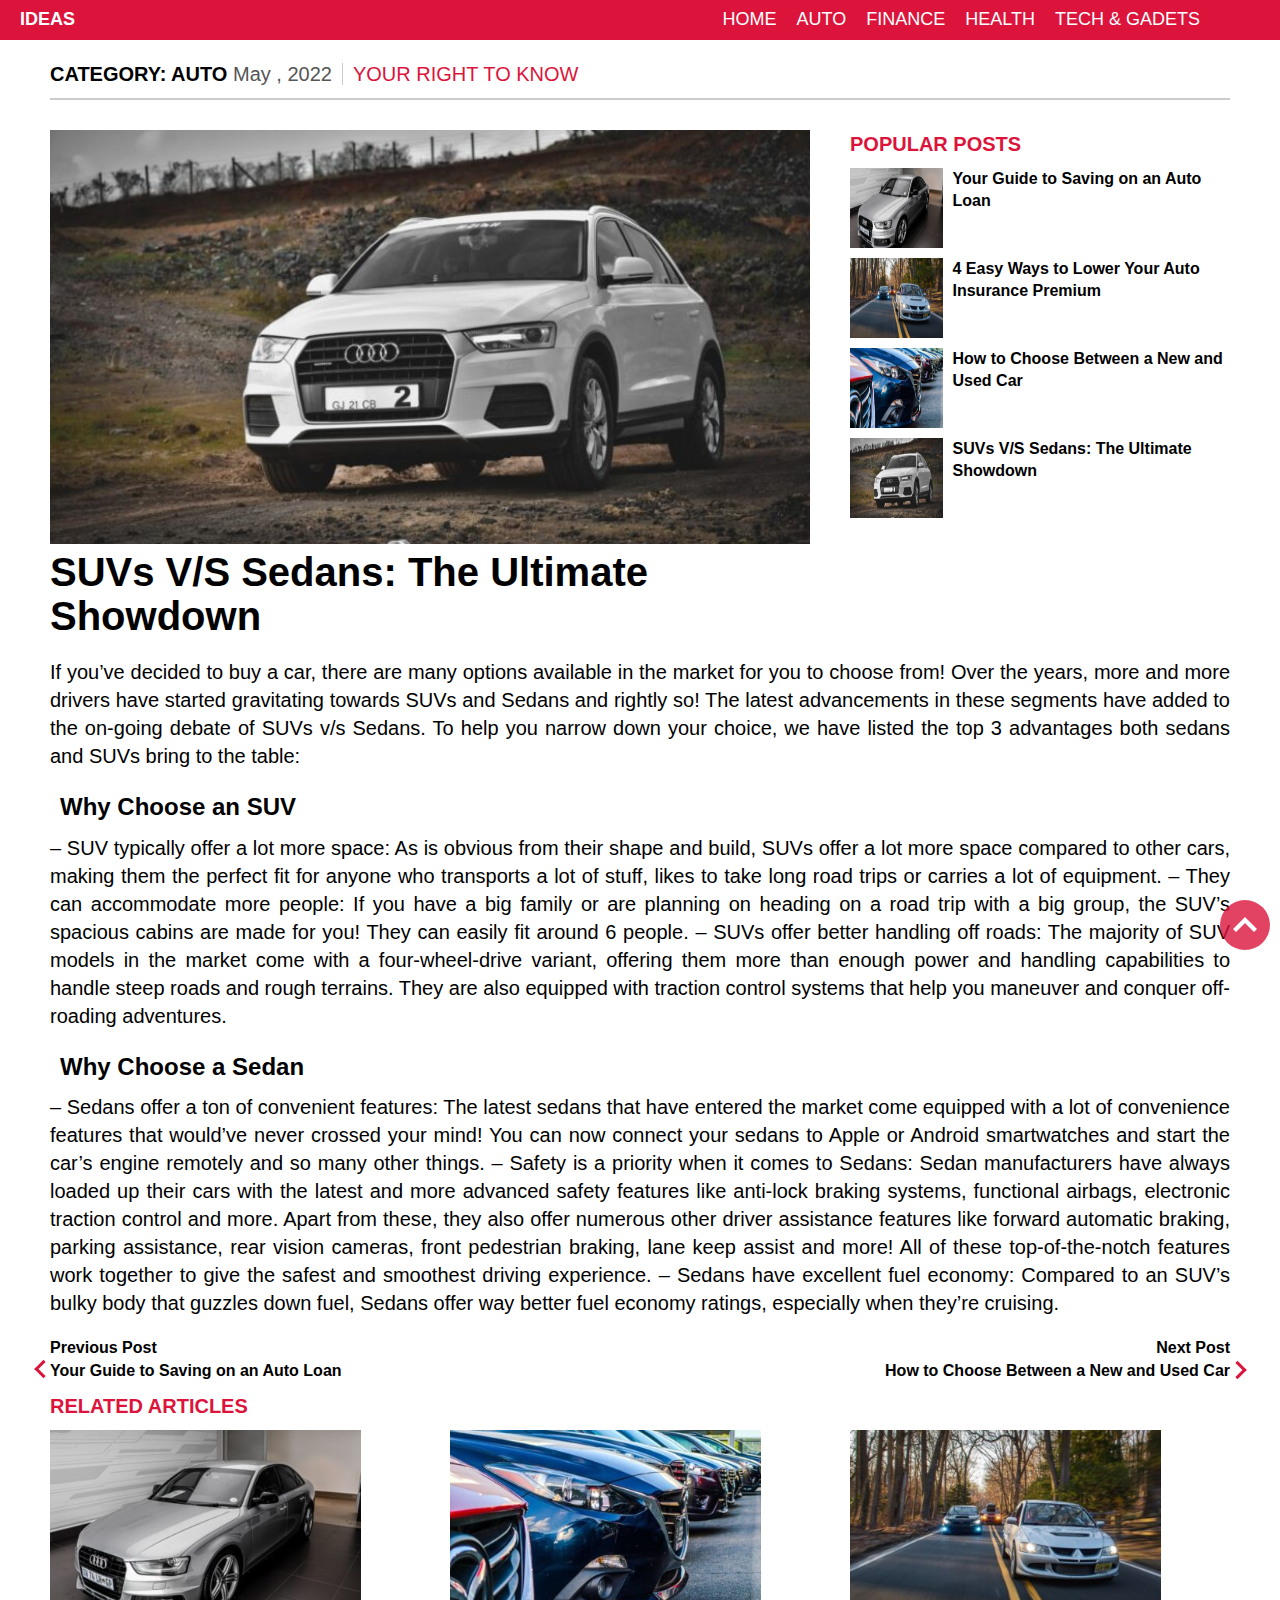
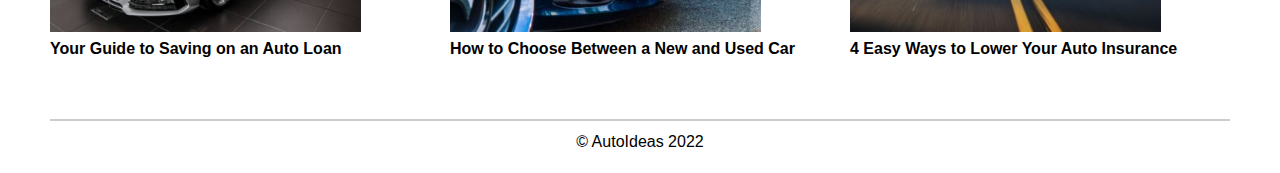
<file: index.html>
<!DOCTYPE html>
<html lang="en">
<head>
	<meta charset="UTF-8">
	<meta http-equiv="X-UA-Compatible" content="IE=edge">
	<meta name="viewport" content="width=device-width, initial-scale=1.0">
	<link rel="stylesheet" href="css/style.css">
	<link rel="stylesheet" href="css/media.css">
	<title>SUVs V/S Sedans: The Ultimate Showdown</title>
</head>
<body>
	<div class="container">
		
		<header class="header">
			<div class="container">
				<div class="header__body">
					<a href="#" class="header__logo">
						IDeas
					</a>
					<div class="header__burger">
						<span></span>
					</div>
					<nav class="header__menu">
						<ul class="header__list">
							<li>
								<a href="#" class="header__link">HOME</a>
							</li>
							<li>
								<a href="#" class="header__link">AUTO</a>
							</li>
							<li>
								<a href="#" class="header__link">FINANCE</a>
							</li>
							<li>
								<a href="#" class="header__link">HEALTH</a>
							</li>
							<li>
								<a href="#" class="header__link">TECH & GADETS</a>
							</li>
						</ul>
					</nav>
				</div>
			</div>
		</header>

		<div class="sub-heading">
			<p>CATEGORY: AUTO <span>may , 2022</span></p>
			<p class="important">your right to know</p>
		</div>

		<div class="main">
			<div class="home">
				<div class="left">
					<img src="img/SUVs-VS-Sedans-The-Ultimate-Showdown-735x400.jpg" class="home-img" alt="Paper photo">
				
					<h2 class="heading-2">
						SUVs V/S Sedans: The Ultimate Showdown
					</h2>
				</div>

				<div class="right">
					<h3 class="heading-3">
						Popular posts
					</h3>
					<div class="lists">
						<div class="list">
							<img src="img/Your-Guide-to-Saving-on-an-Auto-Loan-735x400.jpg" alt="photo-1">
							<p>
								<a href="page-1.html">Your Guide to Saving on an Auto Loan</a>	
							</p>
						</div>

						<div class="list">
							<img src="img/4-Easy-Ways-to-Lower-Your-Auto-Insurance-Premium-735x400.jpg" alt="photo-2">
							<p>
								<a href="page-2.html">4 Easy Ways to Lower Your Auto Insurance Premium</a>
							</p>
						</div>

						<div class="list">
							<img src="img/How-to-Choose-Between-a-New-and-Used-Car-735x400.jpg" alt="photo-3">
							<p>
								<a href="page-3.html">How to Choose Between a New and Used Car</a>
							</p>
						</div>

						<div class="list">
							<img src="img/SUVs-VS-Sedans-The-Ultimate-Showdown-735x400.jpg" alt="photo-4">
							<p>
								<a href="#">SUVs V/S Sedans: The Ultimate Showdown</a>
							</p>
						</div>
					</div>
				</div>
			</div>

			<article>
				<p>
					If you’ve decided to buy a car, there are many options available in the market for you to choose from! Over the years, more and more drivers have started gravitating towards SUVs and Sedans and rightly so! The latest advancements in these segments have added to the on-going debate of SUVs v/s Sedans.
					To help you narrow down your choice, we have listed the top 3 advantages both sedans and SUVs bring to the table:
				</p>

				<h2 class="head-p">Why Choose an SUV</h2>
				<p>
					– SUV typically offer a lot more space: As is obvious from their shape and build, SUVs offer a lot more space compared to other cars, making them the perfect fit for anyone who transports a lot of stuff, likes to take long road trips or carries a lot of equipment.

					– They can accommodate more people: If you have a big family or are planning on heading on a road trip with a big group, the SUV’s spacious cabins are made for you! They can easily fit around 6 people.
					
					– SUVs offer better handling off roads: The majority of SUV models in the market come with a four-wheel-drive variant, offering them more than enough power and handling capabilities to handle steep roads and rough terrains. They are also equipped with traction control systems that help you maneuver and conquer off-roading adventures.				</p>

				<h2 class="head-p">Why Choose a Sedan</h2>
				<p>
					– Sedans offer a ton of convenient features: The latest sedans that have entered the market come equipped with a lot of convenience features that would’ve never crossed your mind! You can now connect your sedans to Apple or Android smartwatches and start the car’s engine remotely and so many other things.

					– Safety is a priority when it comes to Sedans: Sedan manufacturers have always loaded up their cars with the latest and more advanced safety features like anti-lock braking systems, functional airbags, electronic traction control and more. Apart from these, they also offer numerous other driver assistance features like forward automatic braking, parking assistance, rear vision cameras, front pedestrian braking, lane keep assist and more! All of these top-of-the-notch features work together to give the safest and smoothest driving experience.
					
					– Sedans have excellent fuel economy: Compared to an SUV’s bulky body that guzzles down fuel, Sedans offer way better fuel economy ratings, especially when they’re cruising.				</p>
			</article>
		</div>
	</div>

	<div class="next-link">
		<div class="next-link-pr">
			<div class="next-link-pr-arrow-l">
			</div>
			<div>
				<p>Previous Post <br></p>	
				<a href="page-3.html">Your Guide to Saving on an Auto Loan</a>
			</div>
		</div>

		<div class="next-link-nx">
			<div>
				<p>Next Post <br></p>		
				<a href="page-1.html">How to Choose Between a New and Used Car</a>
			</div>
			<div class="next-link-pr-arrow-r">
			</div>
		</div>
	</div>

	<h2 class="rel-art-head">RELATED ARTICLES</h2>
	<div class="rel-art">

		<div class="rel-art-item">
			<img src="img/Your-Guide-to-Saving-on-an-Auto-Loan-400x260.jpg" alt="">
			<p>
				<a href="page-1.html">Your Guide to Saving on an Auto Loan</a>
			</p>
		</div>

		<div class="rel-art-item">
			<img src="img/How-to-Choose-Between-a-New-and-Used-Car-400x260.jpg" alt="">
			<p>
				<a href="page-3.html">How to Choose Between a New and Used Car</a>
			</p>
		</div>

		<div class="rel-art-item">
			<img src="img/4-Easy-Ways-to-Lower-Your-Auto-Insurance-Premium-400x260.jpg" alt="">
			<p>
				<a href="page-2.html">4 Easy Ways to Lower Your Auto Insurance</a>
			</p>
		</div>
	</div>

	<div class="back-to-top" id="back-to-top">
		<svg style="transform:rotate(270deg);" xmlns="http://www.w3.org/2000/svg" width="24" height="24" viewBox="0 0 24 24"><path fill="#ffffff" d="M5 3l3.057-3 11.943 12-11.943 12-3.057-3 9-9z"/></svg>
	</div>
	
	<footer>
			<div class="foot-text">
				© AutoIdeas 2022
			</div>
	</footer>

	<script src="https://ajax.googleapis.com/ajax/libs/jquery/3.6.0/jquery.min.js"></script>	
	<script src="js/script.js"></script>
</body>
</html>
</file>
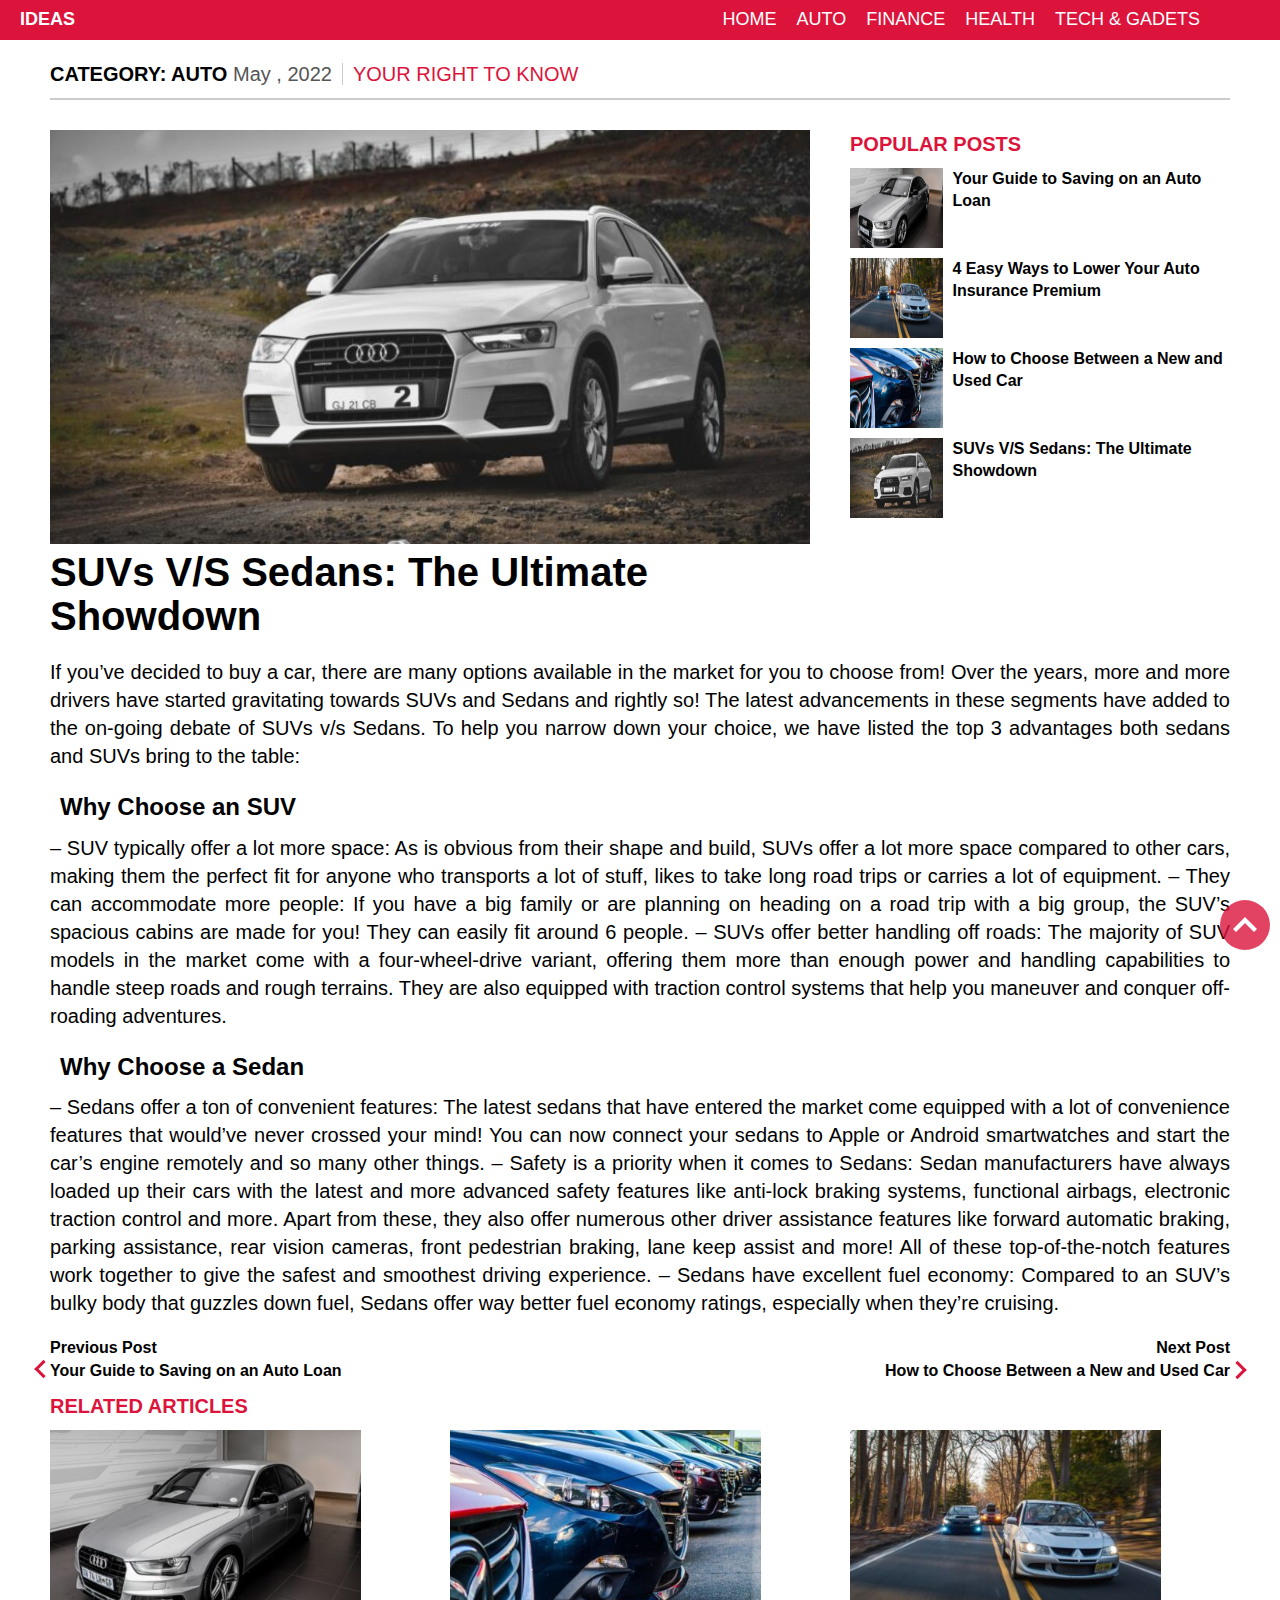
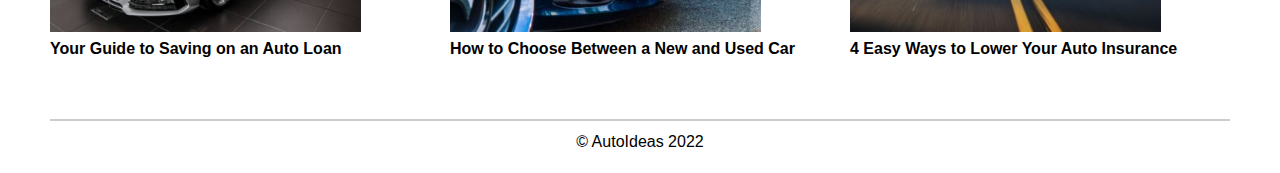
<file: main.html>
<!DOCTYPE html>
<html lang="en">
<head>
	<meta charset="UTF-8">
	<meta http-equiv="X-UA-Compatible" content="IE=edge">
	<meta name="viewport" content="width=device-width, initial-scale=1.0">

	<link rel="stylesheet" href="css/style.css">
	<link rel="stylesheet" href="css/media.css">
	<title>SUVs V/S Sedans: The Ultimate Showdown</title>
</head>
<body>
	<div class="container">

		<header class="header">
			<div class="container">
				<div class="header__body">
					<a href="#" class="header__logo">
						IDeas
					</a>
					<div class="header__burger">
						<span></span>
					</div>
					<nav class="header__menu">
						<ul class="header__list">
							<li>
								<a href="#" class="header__link">HOME</a>
							</li>
							<li>
								<a href="#" class="header__link">AUTO</a>
							</li>
							<li>
								<a href="#" class="header__link">FINANCE</a>
							</li>
							<li>
								<a href="#" class="header__link">HEALTH</a>
							</li>
							<li>
								<a href="#" class="header__link">TECH & GADETS</a>
							</li>
						</ul>
					</nav>
				</div>
			</div>
		</header>
		<div class="sub-heading">
			<p>CATEGORY: AUTO <span>may , 2022</span></p>
			<p class="important">your right to know</p>
		</div>

		<div class="main">
			<div class="home">
				<div class="left">
					<img src="img/SUVs-VS-Sedans-The-Ultimate-Showdown-735x400.jpg" class="home-img" alt="Paper photo">
				
					<h2 class="heading-2">
						SUVs V/S Sedans: The Ultimate Showdown
					</h2>
				</div>

				<div class="right">
					<h3 class="heading-3">
						Popular posts
					</h3>
					<div class="lists">
						<div class="list">
							<img src="img/Your-Guide-to-Saving-on-an-Auto-Loan-735x400.jpg" alt="photo-1">
							<p>
								<a href="page-1.html">Your Guide to Saving on an Auto Loan</a>	
							</p>
						</div>

						<div class="list">
							<img src="img/4-Easy-Ways-to-Lower-Your-Auto-Insurance-Premium-735x400.jpg" alt="photo-2">
							<p>
								<a href="page-2.html">4 Easy Ways to Lower Your Auto Insurance Premium</a>
							</p>
						</div>

						<div class="list">
							<img src="img/How-to-Choose-Between-a-New-and-Used-Car-735x400.jpg" alt="photo-3">
							<p>
								<a href="page-3.html">How to Choose Between a New and Used Car</a>
							</p>
						</div>

						<div class="list">
							<img src="img/SUVs-VS-Sedans-The-Ultimate-Showdown-735x400.jpg" alt="photo-4">
							<p>
								<a href="#">SUVs V/S Sedans: The Ultimate Showdown</a>
							</p>
						</div>
					</div>
				</div>
			</div>

			<article>
				<p>
					If you’ve decided to buy a car, there are many options available in the market for you to choose from! Over the years, more and more drivers have started gravitating towards SUVs and Sedans and rightly so! The latest advancements in these segments have added to the on-going debate of SUVs v/s Sedans.
					To help you narrow down your choice, we have listed the top 3 advantages both sedans and SUVs bring to the table:
				</p>

				<h2 class="head-p">Why Choose an SUV</h2>
				<p>
					– SUV typically offer a lot more space: As is obvious from their shape and build, SUVs offer a lot more space compared to other cars, making them the perfect fit for anyone who transports a lot of stuff, likes to take long road trips or carries a lot of equipment.

					– They can accommodate more people: If you have a big family or are planning on heading on a road trip with a big group, the SUV’s spacious cabins are made for you! They can easily fit around 6 people.
					
					– SUVs offer better handling off roads: The majority of SUV models in the market come with a four-wheel-drive variant, offering them more than enough power and handling capabilities to handle steep roads and rough terrains. They are also equipped with traction control systems that help you maneuver and conquer off-roading adventures.				</p>

				<h2 class="head-p">Why Choose a Sedan</h2>
				<p>
					– Sedans offer a ton of convenient features: The latest sedans that have entered the market come equipped with a lot of convenience features that would’ve never crossed your mind! You can now connect your sedans to Apple or Android smartwatches and start the car’s engine remotely and so many other things.

					– Safety is a priority when it comes to Sedans: Sedan manufacturers have always loaded up their cars with the latest and more advanced safety features like anti-lock braking systems, functional airbags, electronic traction control and more. Apart from these, they also offer numerous other driver assistance features like forward automatic braking, parking assistance, rear vision cameras, front pedestrian braking, lane keep assist and more! All of these top-of-the-notch features work together to give the safest and smoothest driving experience.
					
					– Sedans have excellent fuel economy: Compared to an SUV’s bulky body that guzzles down fuel, Sedans offer way better fuel economy ratings, especially when they’re cruising.				</p>
			</article>
		</div>
	</div>

	<div class="next-link">
		<div class="next-link-pr">
			<div class="next-link-pr-arrow-l">
			</div>
			<div>
				Previous Post <br>
			<a href="page-3.html">Your Guide to Saving on an Auto Loan</a>
			</div>
		</div>

		<div class="next-link-nx">
			<div>
				<p>Next Post <br></p>		
				<a href="page-1.html">How to Choose Between a New and Used Car</a>
			</div>
			<div class="next-link-pr-arrow-r">
			</div>
		</div>
	</div>

	<h2 class="rel-art-head">RELATED ARTICLES</h2>
	<div class="rel-art">

		<div class="rel-art-item">
			<img src="img/Your-Guide-to-Saving-on-an-Auto-Loan-400x260.jpg" alt="">
			<p>
				<a href="page-1.html">Your Guide to Saving on an Auto Loan</a>
			</p>
		</div>

		<div class="rel-art-item">
			<img src="img/How-to-Choose-Between-a-New-and-Used-Car-400x260.jpg" alt="">
			<p>
				<a href="page-3.html">How to Choose Between a New and Used Car</a>
			</p>
		</div>

		<div class="rel-art-item">
			<img src="img/4-Easy-Ways-to-Lower-Your-Auto-Insurance-Premium-400x260.jpg" alt="">
			<p>
				<a href="page-2.html">4 Easy Ways to Lower Your Auto Insurance</a>
			</p>
		</div>
	</div>

	<div class="back-to-top" id="back-to-top">
		<svg style="transform:rotate(270deg);" xmlns="http://www.w3.org/2000/svg" width="24" height="24" viewBox="0 0 24 24"><path fill="#ffffff" d="M5 3l3.057-3 11.943 12-11.943 12-3.057-3 9-9z"/></svg>
	</div>
	
	<footer>
			<div class="foot-text">
				© AutoIdeas 2022
			</div>
	</footer>

	<script src="https://ajax.googleapis.com/ajax/libs/jquery/3.6.0/jquery.min.js"></script>	
	<script src="js/script.js"></script>
</body>
</html>
</file>
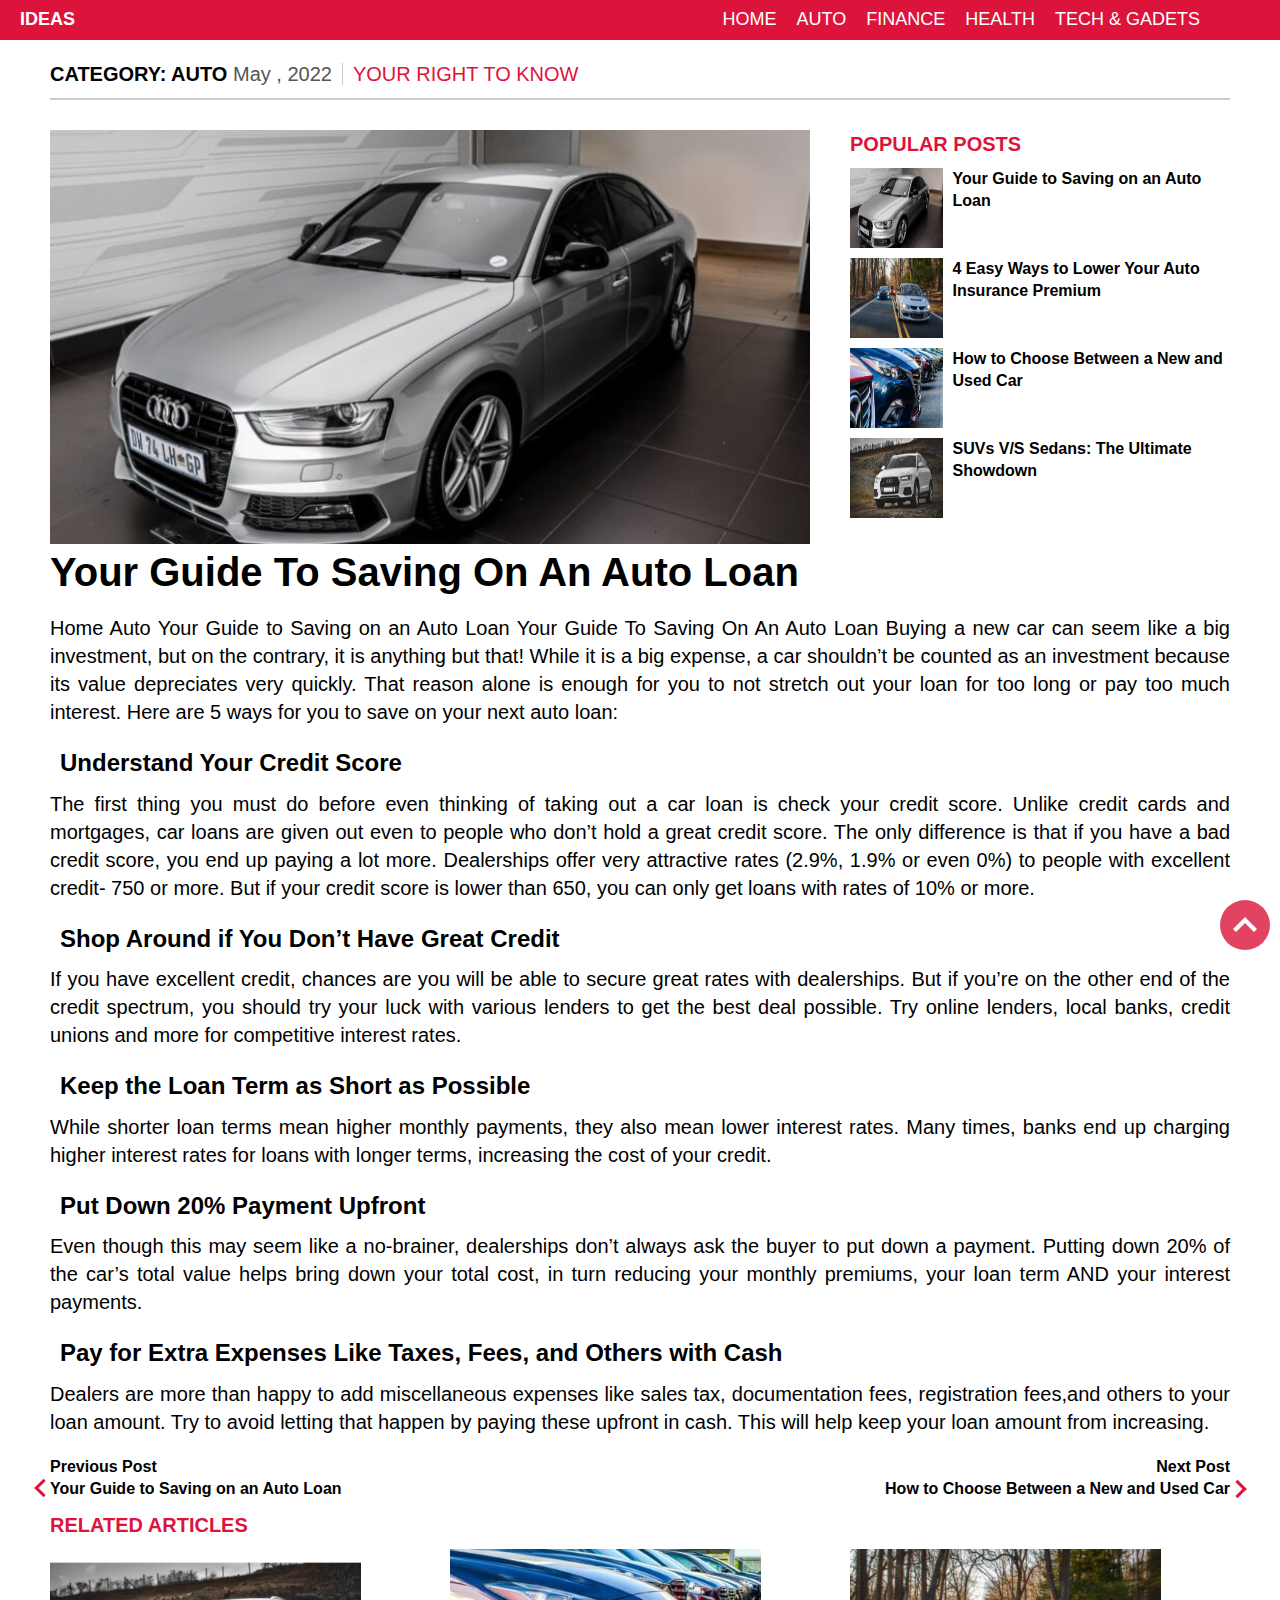
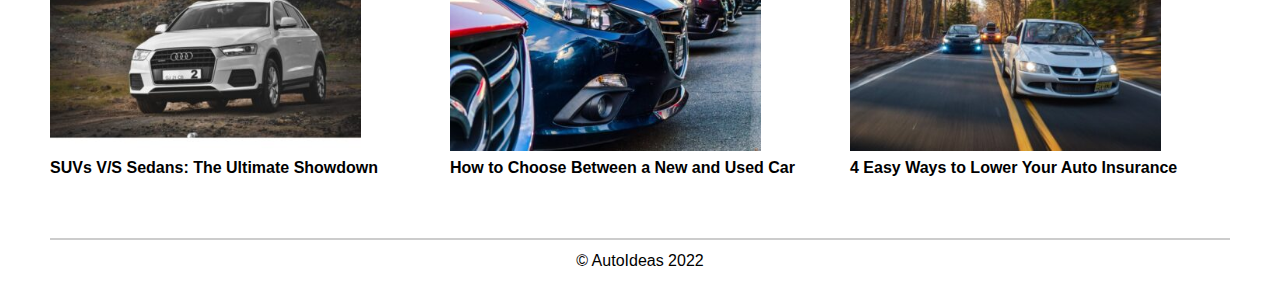
<file: page-1.html>
<!DOCTYPE html>
<html lang="en">
<head>
	<meta charset="UTF-8">
	<meta http-equiv="X-UA-Compatible" content="IE=edge">
	<meta name="viewport" content="width=device-width, initial-scale=1.0">

	<link rel="stylesheet" href="css/style.css">
	<link rel="stylesheet" href="css/media.css">
	<title>Your Guide To Saving On An Auto Loan</title>
</head>
<body>
	<div class="container">
		
		<header class="header">
			<div class="container">
				<div class="header__body">
					<a href="#" class="header__logo">
						IDeas
					</a>
					<div class="header__burger">
						<span></span>
					</div>
					<nav class="header__menu">
						<ul class="header__list">
							<li>
								<a href="#" class="header__link">HOME</a>
							</li>
							<li>
								<a href="#" class="header__link">AUTO</a>
							</li>
							<li>
								<a href="#" class="header__link">FINANCE</a>
							</li>
							<li>
								<a href="#" class="header__link">HEALTH</a>
							</li>
							<li>
								<a href="#" class="header__link">TECH & GADETS</a>
							</li>
						</ul>
					</nav>
				</div>
			</div>
		</header>

		<div class="sub-heading">
			<p>CATEGORY: AUTO <span>may , 2022</span></p>
			<p class="important">your right to know</p>
		</div>


		<div class="main">
			<div class="home">
				<div class="left">
					<img src="img/Your-Guide-to-Saving-on-an-Auto-Loan-735x400.jpg" class="home-img" alt="Paper photo">
				
					<h2 class="heading-2">
						Your Guide To Saving On An Auto Loan
					</h2>
				</div>

				<div class="right">
					<h3 class="heading-3">
						Popular posts
					</h3>
					<div class="lists">
						<div class="list">
							<img src="img/Your-Guide-to-Saving-on-an-Auto-Loan-735x400.jpg" alt="photo-1">
							<p>
								<a href="#">Your Guide to Saving on an Auto Loan</a>	
							</p>
						</div>

						<div class="list">
							<img src="img/4-Easy-Ways-to-Lower-Your-Auto-Insurance-Premium-735x400.jpg" alt="photo-2">
							<p>
								<a href="page-2.html">4 Easy Ways to Lower Your Auto Insurance Premium</a>
							</p>
						</div>

						<div class="list">
							<img src="img/How-to-Choose-Between-a-New-and-Used-Car-735x400.jpg" alt="photo-3">
							<p>
								<a href="page-3.html">How to Choose Between a New and Used Car</a>
							</p>
						</div>

						<div class="list">
							<img src="img/SUVs-VS-Sedans-The-Ultimate-Showdown-735x400.jpg" alt="photo-4">
							<p>
								<a href="index.html">SUVs V/S Sedans: The Ultimate Showdown</a>
							</p>
						</div>
					</div>
				</div>
			</div>

			<article>
				<p>
					Home  Auto  Your Guide to Saving on an Auto Loan
					Your Guide To Saving On An Auto Loan
					Buying a new car can seem like a big investment, but on the contrary, it is anything but that! While it is a big expense, a car shouldn’t be counted as an investment because its value depreciates very quickly. That reason alone is enough for you to not stretch out your loan for too long or pay too much interest.
					Here are 5 ways for you to save on your next auto loan:
				</p>

				<h2 class="head-p">Understand Your Credit Score</h2>
				<p>
					The first thing you must do before even thinking of taking out a car loan is check your credit score. Unlike credit cards and mortgages, car loans are given out even to people who don’t hold a great credit score. The only difference is that if you have a bad credit score, you end up paying a lot more.

					Dealerships offer very attractive rates (2.9%, 1.9% or even 0%) to people with excellent credit- 750 or more. But if your credit score is lower than 650, you can only get loans with rates of 10% or more.
				</p>
				
				<h2 class="head-p">Shop Around if You Don’t Have Great Credit</h2>
				<p>
					If you have excellent credit, chances are you will be able to secure great rates with dealerships. But if you’re on the other end of the credit spectrum, you should try your luck with various lenders to get the best deal possible.

					Try online lenders, local banks, credit unions and more for competitive interest rates.
				</p>
			
				<h2 class="head-p">Keep the Loan Term as Short as Possible</h2>
				<p>
					While shorter loan terms mean higher monthly payments, they also mean lower interest rates. Many times, banks end up charging higher interest rates for loans with longer terms, increasing the cost of your credit.
				</p>

				<h2 class="head-p">Put Down 20% Payment Upfront</h2>
				<p>
					Even though this may seem like a no-brainer, dealerships don’t always ask the buyer to put down a payment. Putting down 20% of the car’s total value helps bring down your total cost, in turn reducing your monthly premiums, your loan term AND your interest payments.
				</p>

				<h2 class="head-p">Pay for Extra Expenses Like Taxes, Fees, and Others with Cash</h2>
				<p>
					Dealers are more than happy to add miscellaneous expenses like sales tax, documentation fees, registration fees,and others to your loan amount. Try to avoid letting that happen by paying these upfront in cash. This will help keep your loan amount from increasing.
				</p>
				</article>
		</div>
	</div>

	<div class="next-link">
		<div class="next-link-pr">
			<div class="next-link-pr-arrow-l">
			</div>
			<div>
				Previous Post <br>
			<a href="index.html">Your Guide to Saving on an Auto Loan</a>
			</div>
		</div>

		<div class="next-link-nx">
			<div>
				<p>Next Post <br></p>		
				<a href="page-2.html">How to Choose Between a New and Used Car</a>
			</div>
			<div class="next-link-pr-arrow-r">
			</div>
		</div>
	</div>

	<h2 class="rel-art-head">RELATED ARTICLES</h2>
	<div class="rel-art">

		<div class="rel-art-item">
			<img src="img/SUVs-VS-Sedans-The-Ultimate-Showdown-400x260.jpg" alt="">
			<p>
				<a href="index.html">SUVs V/S Sedans: The Ultimate Showdown</a>
			</p>
		</div>

		<div class="rel-art-item">
			<img src="img/How-to-Choose-Between-a-New-and-Used-Car-400x260.jpg" alt="">
			<p>
				<a href="page-3.html">How to Choose Between a New and Used Car</a>
			</p>
		</div>

		<div class="rel-art-item">
			<img src="img/4-Easy-Ways-to-Lower-Your-Auto-Insurance-Premium-400x260.jpg" alt="">
			<p>
				<a href="page-2.html">4 Easy Ways to Lower Your Auto Insurance</a>
			</p>
		</div>
	</div>
	
	<div class="back-to-top" id="back-to-top">
		<svg style="transform:rotate(270deg);" xmlns="http://www.w3.org/2000/svg" width="24" height="24" viewBox="0 0 24 24"><path fill="#ffffff" d="M5 3l3.057-3 11.943 12-11.943 12-3.057-3 9-9z"/></svg>
	</div>
	
	<footer>
			<div class="foot-text">
				© AutoIdeas 2022
			</div>
	</footer>

	<script src="https://ajax.googleapis.com/ajax/libs/jquery/3.6.0/jquery.min.js"></script>	
	<script src="js/script.js"></script>
</body>
</html>
</file>
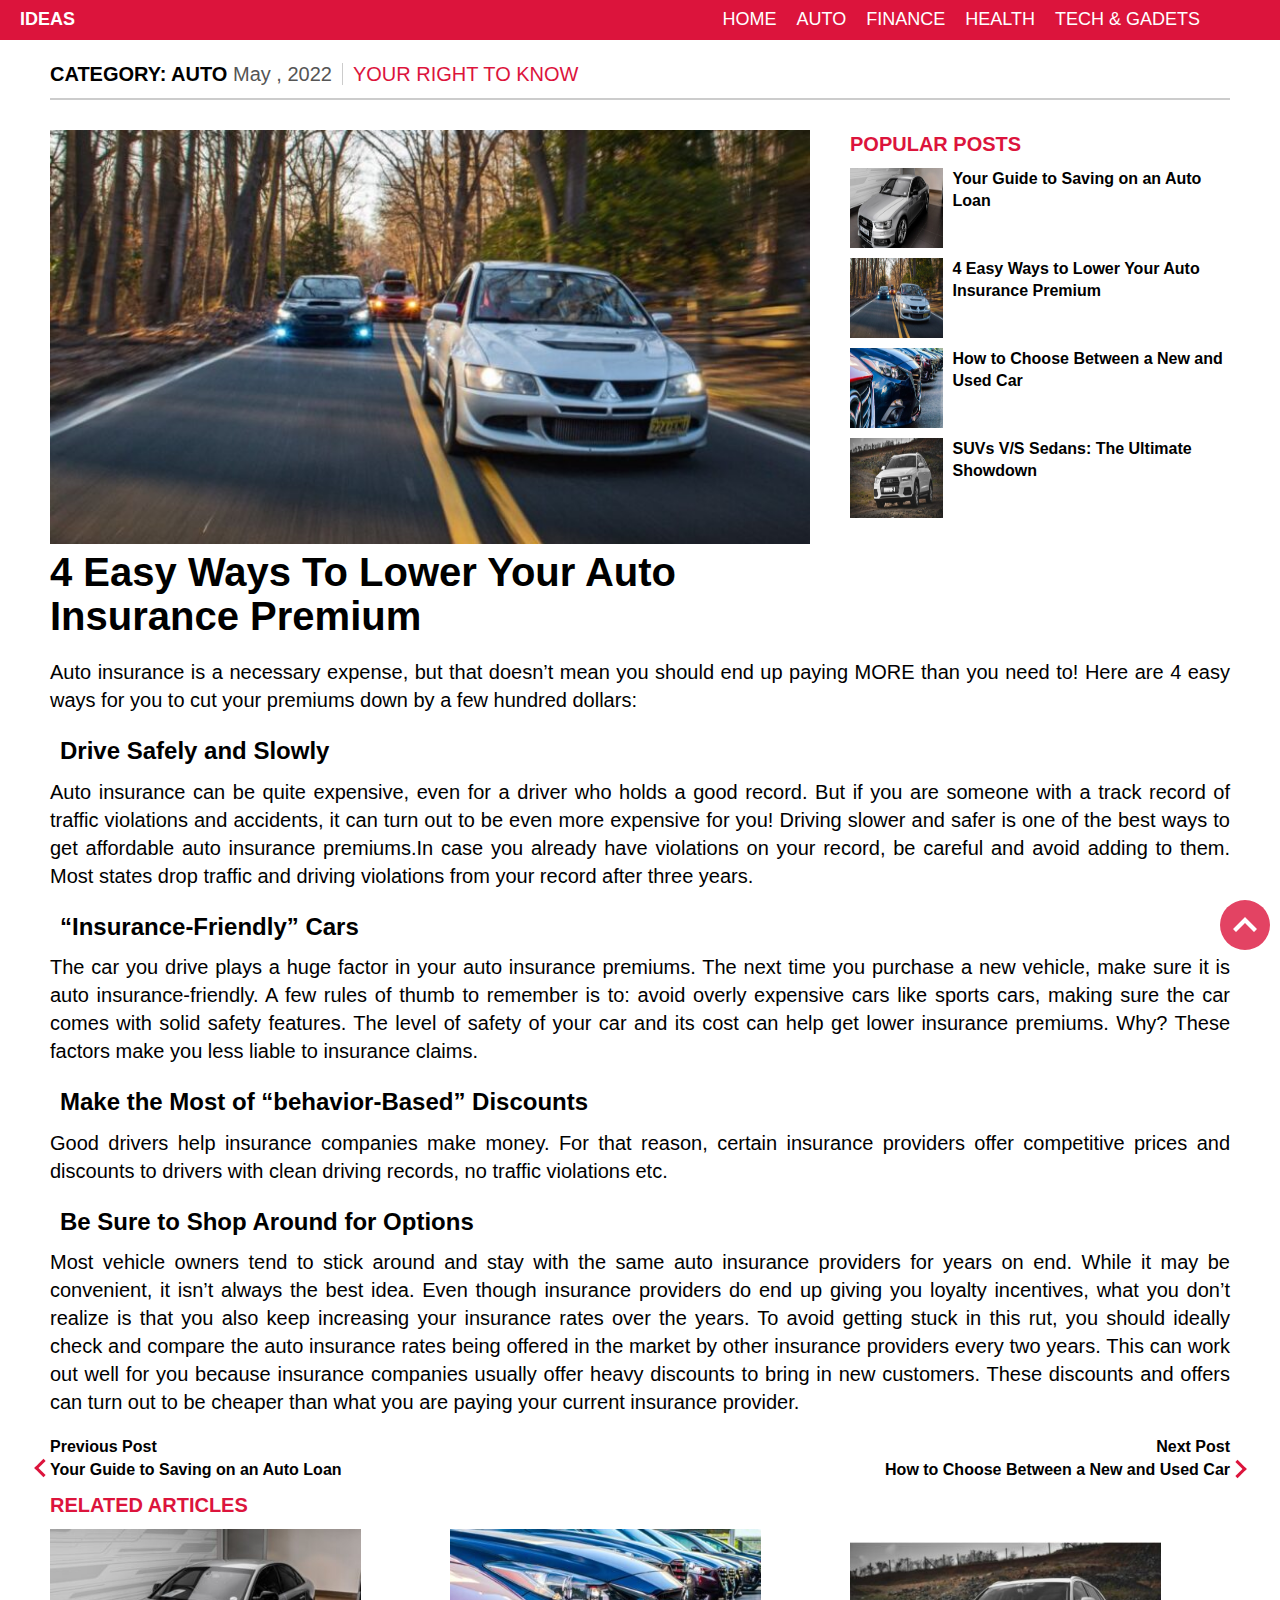
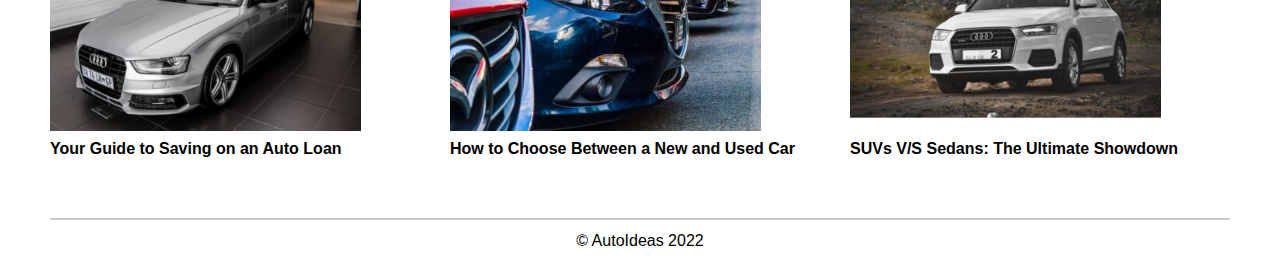
<file: page-2.html>
<!DOCTYPE html>
<html lang="en">
<head>
	<meta charset="UTF-8">
	<meta http-equiv="X-UA-Compatible" content="IE=edge">
	<meta name="viewport" content="width=device-width, initial-scale=1.0">

	<link rel="stylesheet" href="css/style.css">
	<link rel="stylesheet" href="css/media.css">
	<title>4 Easy Ways To Lower Your Auto Insurance Premium</title>
</head>
<body>
	<div class="container">
		
		<header class="header">
			<div class="container">
				<div class="header__body">
					<a href="#" class="header__logo">
						IDeas
					</a>
					<div class="header__burger">
						<span></span>
					</div>
					<nav class="header__menu">
						<ul class="header__list">
							<li>
								<a href="#" class="header__link">HOME</a>
							</li>
							<li>
								<a href="#" class="header__link">AUTO</a>
							</li>
							<li>
								<a href="#" class="header__link">FINANCE</a>
							</li>
							<li>
								<a href="#" class="header__link">HEALTH</a>
							</li>
							<li>
								<a href="#" class="header__link">TECH & GADETS</a>
							</li>
						</ul>
					</nav>
				</div>
			</div>
		</header>
		
					<div class="sub-heading">
						<p>CATEGORY: AUTO <span>may , 2022</span></p>
						<p class="important">your right to know</p>
					</div>
		
		<div class="main">
			<div class="home">
				<div class="left">
					<img src="img/4-Easy-Ways-to-Lower-Your-Auto-Insurance-Premium-735x400.jpg" class="home-img" alt="Paper photo">
				
					<h2 class="heading-2">
						4 Easy Ways To Lower Your Auto Insurance Premium
					</h2>
				</div>

				<div class="right">
					<h3 class="heading-3">
						Popular posts
					</h3>
					<div class="lists">
						<div class="list">
							<img src="img/Your-Guide-to-Saving-on-an-Auto-Loan-735x400.jpg" alt="photo-1">
							<p>
								<a href="page-1.html">Your Guide to Saving on an Auto Loan</a>	
							</p>
						</div>

						<div class="list">
							<img src="img/4-Easy-Ways-to-Lower-Your-Auto-Insurance-Premium-735x400.jpg" alt="photo-2">
							<p>
								<a href="#">4 Easy Ways to Lower Your Auto Insurance Premium</a>
							</p>
						</div>

						<div class="list">
							<img src="img/How-to-Choose-Between-a-New-and-Used-Car-735x400.jpg" alt="photo-3">
							<p>
								<a href="page-3.html">How to Choose Between a New and Used Car</a>
							</p>
						</div>

						<div class="list">
							<img src="img/SUVs-VS-Sedans-The-Ultimate-Showdown-735x400.jpg" alt="photo-4">
							<p>
								<a href="index.html">SUVs V/S Sedans: The Ultimate Showdown</a>
							</p>
						</div>
					</div>
				</div>
			</div>

			<article>
				<p>
					Auto insurance is a necessary expense, but that doesn’t mean you should end up paying MORE than you need to!
					Here are 4 easy ways for you to cut your premiums down by a few hundred dollars:
				</p>

				<h2 class="head-p">Drive Safely and Slowly</h2>
				<p>
					Auto insurance can be quite expensive, even for a driver who holds a good record. But if you are someone with a track record of traffic violations and accidents, it can turn out to be even more expensive for you! Driving slower and safer is one of the best ways to get affordable auto insurance premiums.In case you already have violations on your record, be careful and avoid adding to them. Most states drop traffic and driving violations from your record after three years. 
				</p>

				<h2 class="head-p">“Insurance-Friendly” Cars</h2>
				<p>
					The car you drive plays a huge factor in your auto insurance premiums. The next time you purchase a new vehicle, make sure it is auto insurance-friendly. A few rules of thumb to remember is to: avoid overly expensive cars like sports cars, making sure the car comes with solid safety features. The level of safety of your car and its cost can help get lower insurance premiums. Why? These factors make you less liable to insurance claims.
				</p>

				<h2 class="head-p">Make the Most of “behavior-Based” Discounts</h2>
				<p>
					Good drivers help insurance companies make money. For that reason, certain insurance providers offer competitive prices and discounts to drivers with clean driving records, no traffic violations etc.
				</p>

				<h2 class="head-p">Be Sure to Shop Around for Options</h2>
				<p>
					Most vehicle owners tend to stick around and stay with the same auto insurance providers for years on end. While it may be convenient, it isn’t always the best idea. Even though insurance providers do end up giving you loyalty incentives, what you don’t realize is that you also keep increasing your insurance rates over the years.
					To avoid getting stuck in this rut, you should ideally check and compare the auto insurance rates being offered in the market by other insurance providers every two years.
					This can work out well for you because insurance companies usually offer heavy discounts to bring in new customers. These discounts and offers can turn out to be cheaper than what you are paying your current insurance provider. 
				</p>
			</article>
		</div>
	</div>

	<div class="next-link">
		<div class="next-link-pr">
			<div class="next-link-pr-arrow-l">
			</div>
			<div>
				Previous Post <br>
			<a href="page-1.html">Your Guide to Saving on an Auto Loan</a>
			</div>
		</div>

		<div class="next-link-nx">
			<div>
				<p>Next Post <br></p>		
				<a href="page-3.html">How to Choose Between a New and Used Car</a>
			</div>
			<div class="next-link-pr-arrow-r">
			</div>
		</div>
	</div>

	<h2 class="rel-art-head">RELATED ARTICLES</h2>
	<div class="rel-art">

		<div class="rel-art-item">
			<img src="img/Your-Guide-to-Saving-on-an-Auto-Loan-400x260.jpg" alt="">
			<p>
				<a href="page-1.html">Your Guide to Saving on an Auto Loan</a>
			</p>
		</div>

		<div class="rel-art-item">
			<img src="img/How-to-Choose-Between-a-New-and-Used-Car-400x260.jpg" alt="">
			<p>
				<a href="page-3.html">How to Choose Between a New and Used Car</a>
			</p>
		</div>

		<div class="rel-art-item">
			<img src="img/SUVs-VS-Sedans-The-Ultimate-Showdown-400x260.jpg" alt="">
			<p>
				<a href="index.html">SUVs V/S Sedans: The Ultimate Showdown</a>
			</p>
		</div>
	</div>

	<div class="back-to-top" id="back-to-top">
		<svg style="transform:rotate(270deg);" xmlns="http://www.w3.org/2000/svg" width="24" height="24" viewBox="0 0 24 24"><path fill="#ffffff" d="M5 3l3.057-3 11.943 12-11.943 12-3.057-3 9-9z"/></svg>
	</div>
	
	<footer>
			<div class="foot-text">
				© AutoIdeas 2022
			</div>
	</footer>

	<script src="https://ajax.googleapis.com/ajax/libs/jquery/3.6.0/jquery.min.js"></script>	
	<script src="js/script.js"></script>
</body>
</html>
</file>
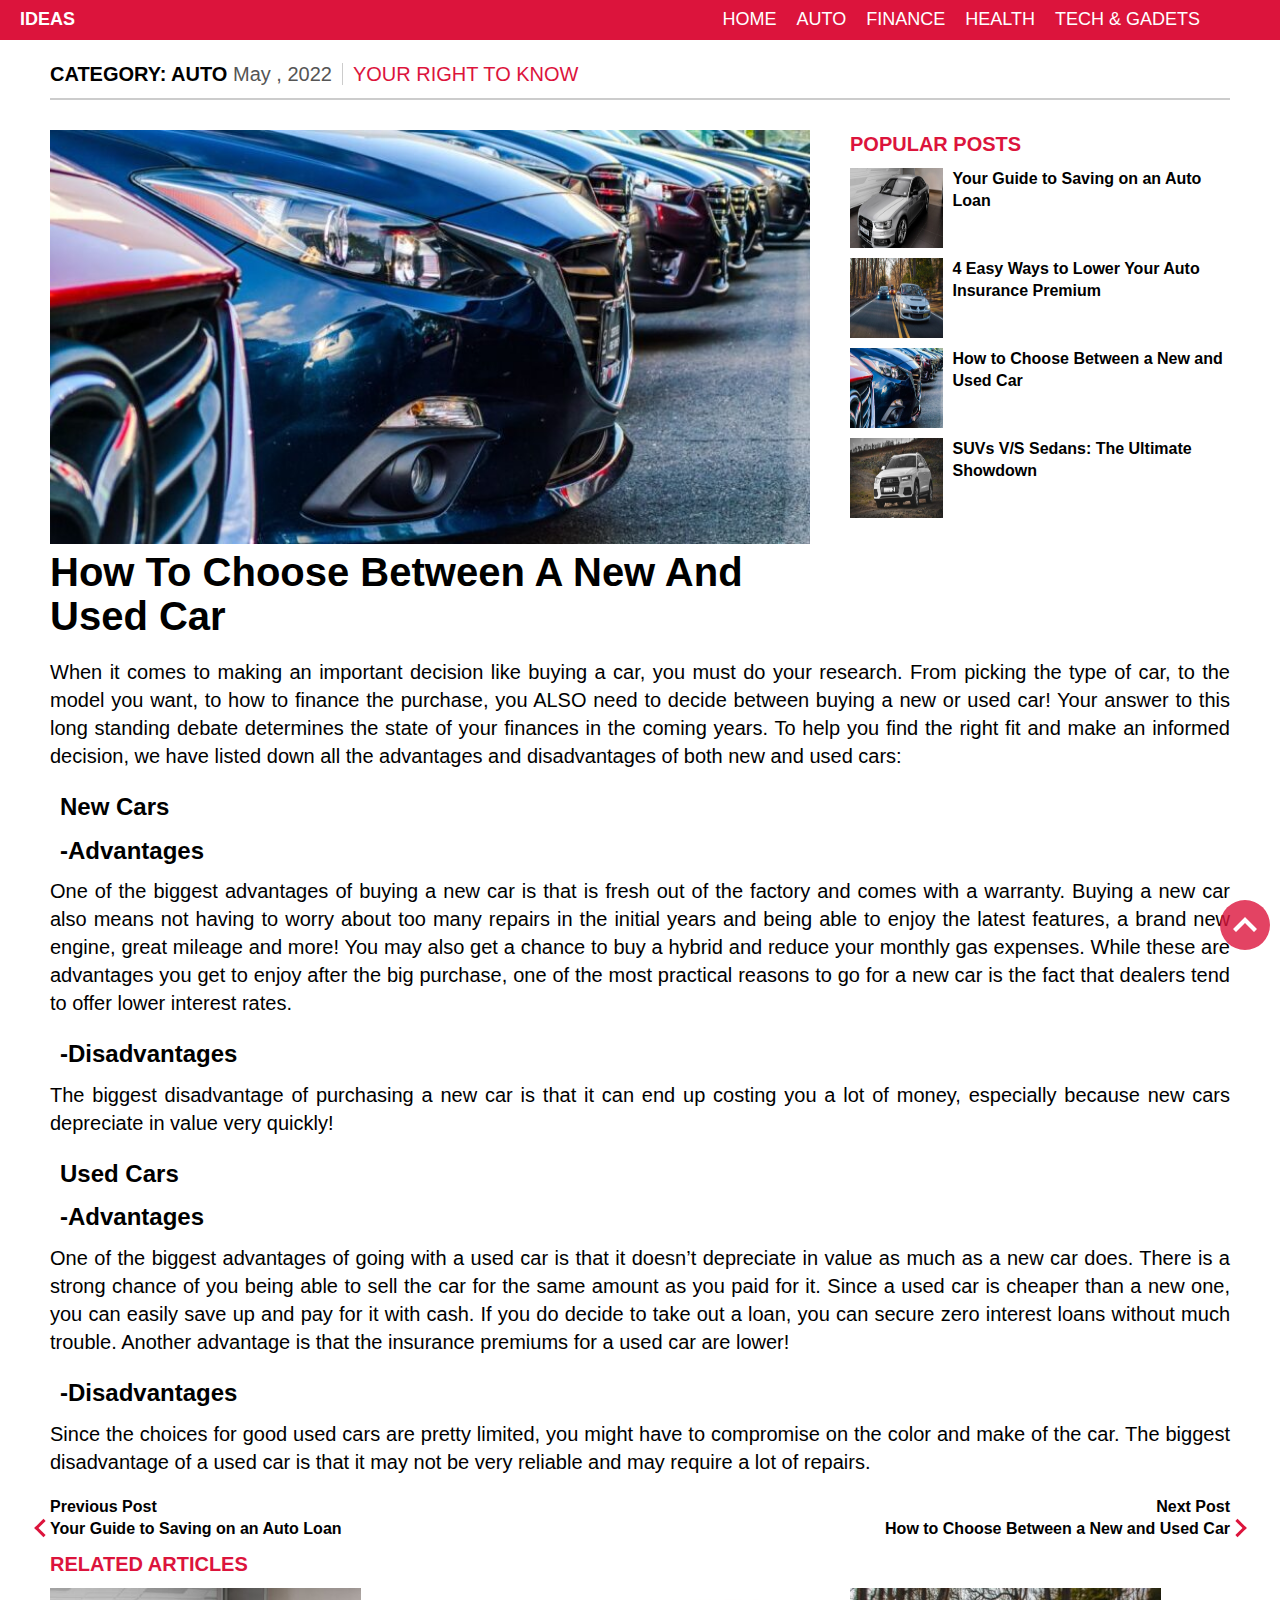
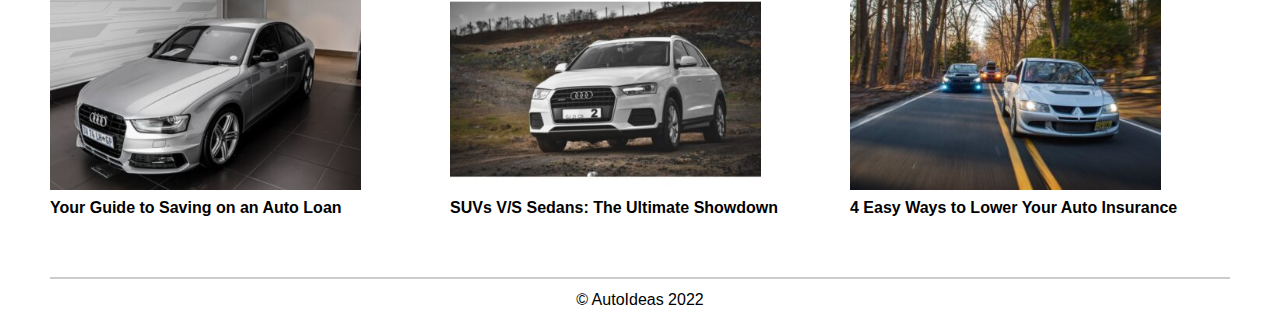
<file: page-3.html>
<!DOCTYPE html>
<html lang="en">
<head>
	<meta charset="UTF-8">
	<meta http-equiv="X-UA-Compatible" content="IE=edge">
	<meta name="viewport" content="width=device-width, initial-scale=1.0">

	<link rel="stylesheet" href="css/style.css">
	<link rel="stylesheet" href="css/media.css">
	<title>How To Choose Between A New And Used Car</title>
</head>
<body>
	<div class="container">
		
		<header class="header">
			<div class="container">
				<div class="header__body">
					<a href="#" class="header__logo">
						IDeas
					</a>
					<div class="header__burger">
						<span></span>
					</div>
					<nav class="header__menu">
						<ul class="header__list">
							<li>
								<a href="#" class="header__link">HOME</a>
							</li>
							<li>
								<a href="#" class="header__link">AUTO</a>
							</li>
							<li>
								<a href="#" class="header__link">FINANCE</a>
							</li>
							<li>
								<a href="#" class="header__link">HEALTH</a>
							</li>
							<li>
								<a href="#" class="header__link">TECH & GADETS</a>
							</li>
						</ul>
					</nav>
				</div>
			</div>
		</header>
		
		<div class="sub-heading">
			<p>CATEGORY: AUTO <span>may , 2022</span></p>
			<p class="important">your right to know</p>
		</div>
		
		<div class="main">
			<div class="home">
				<div class="left">
					<img src="img/How-to-Choose-Between-a-New-and-Used-Car-735x400.jpg" class="home-img" alt="Paper photo">
				
					<h2 class="heading-2">
						How To Choose Between A New And Used Car
					</h2>
				</div>

				<div class="right">
					<h3 class="heading-3">
						Popular posts
					</h3>
					<div class="lists">
						<div class="list">
							<img src="img/Your-Guide-to-Saving-on-an-Auto-Loan-735x400.jpg" alt="photo-1">
							<p>
								<a href="page-1.html">Your Guide to Saving on an Auto Loan</a>	
							</p>
						</div>

						<div class="list">
							<img src="img/4-Easy-Ways-to-Lower-Your-Auto-Insurance-Premium-735x400.jpg" alt="photo-2">
							<p>
								<a href="page-2.html">4 Easy Ways to Lower Your Auto Insurance Premium</a>
							</p>
						</div>

						<div class="list">
							<img src="img/How-to-Choose-Between-a-New-and-Used-Car-735x400.jpg" alt="photo-3">
							<p>
								<a href="#">How to Choose Between a New and Used Car</a>
							</p>
						</div>

						<div class="list">
							<img src="img/SUVs-VS-Sedans-The-Ultimate-Showdown-735x400.jpg" alt="photo-4">
							<p>
								<a href="index.html">SUVs V/S Sedans: The Ultimate Showdown</a>
							</p>
						</div>
					</div>
				</div>
			</div>

			<article>
				<p>
					When it comes to making an important decision like buying a car, you must do your research. From picking the type of car, to the model you want, to how to finance the purchase, you ALSO need to decide between buying a new or used car! Your answer to this long standing debate determines the state of your finances in the coming years. To help you find the right fit and make an informed decision, we have listed down all the advantages and disadvantages of both new and used cars: 
				</p>

				<h2 class="head-p">New Cars</h2>
				<h2 class="head-p">-Advantages</h2>
				<p>
					One of the biggest advantages of buying a new car is that is fresh out of the factory and comes with a warranty. Buying a new car also means not having to worry about too many repairs in the initial years and being able to enjoy the latest features, a brand new engine, great mileage and more!
					You may also get a chance to buy a hybrid and reduce your monthly gas expenses. 
					While these are advantages you get to enjoy after the big purchase, one of the most practical reasons to go for a new car is the fact that dealers tend to offer lower interest rates.
				</p>

				<h2 class="head-p">-Disadvantages</h2>
				<p>
					The biggest disadvantage of purchasing a new car is that it can end up costing you a lot of money, especially because new cars depreciate in value very quickly!
				</p>

				<h2 class="head-p">Used Cars</h2>
				<h2 class="head-p">-Advantages</h2>
				<p>
					One of the biggest advantages of going with a used car is that it doesn’t depreciate in value as much as a new car does. There is a strong chance of you being able to sell the car for the same amount as you paid for it. 
					Since a used car is cheaper than a new one, you can easily save up and pay for it with cash. If you do decide to take out a loan, you can secure zero interest loans without much trouble.
					Another advantage is that the insurance premiums for a used car are lower!
				</p>

				<h2 class="head-p">-Disadvantages</h2>
				<p>
					Since the choices for good used cars are pretty limited, you might have to compromise on the color and make of the car. The biggest disadvantage of a used car is that it may not be very reliable and may require a lot of repairs.				</p>
			</article>
		</div>
	</div>

	<div class="next-link">
		<div class="next-link-pr">
			<div class="next-link-pr-arrow-l">
			</div>
			<div>
				Previous Post <br>
			<a href="page-2.html">Your Guide to Saving on an Auto Loan</a>
			</div>
		</div>

		<div class="next-link-nx">
			<div>
				<p>Next Post <br></p>		
				<a href="index.html">How to Choose Between a New and Used Car</a>
			</div>
			<div class="next-link-pr-arrow-r">
			</div>
		</div>
	</div>
	
	<h2 class="rel-art-head">RELATED ARTICLES</h2>
	<div class="rel-art">

		<div class="rel-art-item">
			<img src="img/Your-Guide-to-Saving-on-an-Auto-Loan-400x260.jpg" alt="">
			<p>
				<a href="page-1.html">Your Guide to Saving on an Auto Loan</a>
			</p>
		</div>

		<div class="rel-art-item">
			<img src="img/SUVs-VS-Sedans-The-Ultimate-Showdown-400x260.jpg" alt="">
			<p>
				<a href="index.html">SUVs V/S Sedans: The Ultimate Showdown</a>
			</p>
		</div>

		<div class="rel-art-item">
			<img src="img/4-Easy-Ways-to-Lower-Your-Auto-Insurance-Premium-400x260.jpg" alt="">
			<p>
				<a href="page-2.html">4 Easy Ways to Lower Your Auto Insurance</a>
			</p>
		</div>
	</div>
	
	<div class="back-to-top" id="back-to-top">
		<svg style="transform:rotate(270deg);" xmlns="http://www.w3.org/2000/svg" width="24" height="24" viewBox="0 0 24 24"><path fill="#ffffff" d="M5 3l3.057-3 11.943 12-11.943 12-3.057-3 9-9z"/></svg>
	</div>
	
	<footer>
			<div class="foot-text">
				© AutoIdeas 2022
			</div>
	</footer>

	<script src="https://ajax.googleapis.com/ajax/libs/jquery/3.6.0/jquery.min.js"></script>	
	<script src="js/script.js"></script>
</body>
</html>
</file>
<file: css/style.css>
* {
	margin: 0;
	padding: 0;
	box-sizing: border-box;
}

body {
	font-family: sans-serif;
	min-height: 100vh;
	max-width: 100vw;
	line-height: 1.4;
	padding: 20px 50px;
}

.container {
	max-width: 1200px;
}

.header {
	position: fixed;
	width: 100%;
	top: 0;
	left: 0;
	z-index: 50;
}

.header__logo {
	color: #fff;
	text-transform: uppercase;
	font-size: 18px;
	text-decoration: none;
	margin: 0px 0px 0px 20px;
	font-weight: 700;
	position: relative;
	z-index: 3;
}

.header:before {
	content: '';
	position: absolute;
	top: 0;
	left: 0;
	width: 100%;
	height: 100%;
	background-color: crimson;
	z-index: 2;
}

.header__body {
	position: relative;
	display: flex;
	justify-content: space-between;
	height: 40px;
	align-items: center;
}

.header__list {
	display: flex;
	position: relative;
	z-index: 2;
}

.header__list li {
	list-style: none;
	margin: 0px 0px 0px 20px;
}

.header__list a {
	text-decoration: none;
	position: relative;
}

.header__list a::before {
	content: '';
	position: absolute;
	left: 0; bottom: -5px;
	width: 0;
	height: 1.5px;
	background-color: #fff;
}

.header__list a:hover::before {
	width: 100%;
}

.header__list a:hover::before {
	transition: width 0.35s;
}

.header__link {
	color: #fff;
	text-transform: uppercase;
	font-size: 18px;
	text-decoration: none;
}

.header__burger {
	display: none;
}

.heading-1 {
	font-size: 40px;
	text-transform: uppercase;
}

.heading-2 {
	font-size: 40px;
	line-height: 1.1;
	margin-bottom: 20px;
}

.heading-3 {
	font-size: 20px;
	text-transform: uppercase;
	color: crimson;
	margin-bottom: 10px;
}

.sub-heading {
	font-size: 20px;
	display: flex;
	align-items: center;
	margin-bottom: 30px;
	border-bottom: 2px solid #ccc;
	padding-top: 40px;
	padding-bottom: 10px;
}

.sub-heading p {
	font-weight: 700;
	text-transform: capitalize;
	margin-right: 10px;
}

.sub-heading span {
	color: #555;
	font-weight: 300;
	border-right: 1px solid #ccc;
	padding-right: 10px;
}

.sub-heading .important {
	color: crimson;
	text-transform: uppercase;
	font-weight: 300;
}

/* HOME */

.home {
	display: grid;
	grid-template-columns: 2fr 1fr;
	gap: 40px;
}

.home-img{
	width: 100%;
}

.list {
	display: grid;
	grid-template-columns: 1fr 3fr;
	gap: 10px;
	margin-bottom: 10px;
}

.list img {
	width: 100%;
	height: 80px;
}

.list > p {
	font-weight: 700;
}

a {
	text-decoration: none;
	position: relative;
	color: #000;
}

.list a:hover,
.next-link a:hover,
.rel-art-item a:hover {
	text-decoration: underline;
	color: crimson;
}

/* ARTICLE */

.head-p {
	margin: 10px;
}

article > p {
	text-align: justify;
	font-size: 20px;
	margin-bottom: 20px;
}

.next-link {
	font-weight: 700;
	display: flex;
	flex-direction: row;
	justify-content: space-between;
}

.next-link-nx div p {
	text-align: right;
}

.next-link-nx > div > a {
	display: flex;
	align-items: flex-end;
}

.next-link-pr-arrow-l,
.next-link-pr-arrow-r {
	position: relative;
	padding-right: 15px;
}

.next-link-pr-arrow-l::after,
.next-link-pr-arrow-r::after {
	content: "";
	position: absolute;
	top: 50%;
	transform: translateY(-50%) rotate(135deg);
	right: 0;

	border-width: 0 3px 3px 0;
	border-style: solid;
	border-color: crimson;
	padding: 5px;
}

.next-link-pr-arrow-l::after {
	margin: 11% 100% 0px 0px;
}

.next-link-pr-arrow-r::after{
	transform: translateY(-50%) rotate(-45deg);
	margin: -3.5% -4% 0px 0px
}

.rel-art-head {
	font-size: 20px;
	text-transform: uppercase;
	color: crimson;
	margin-top: 10px;
}
.rel-art {
	font-weight: 700;
	margin-top: 10px;
	display: flex;
	flex-direction: row;
	justify-content: space-between;
}

.rel-art-item img {
	height: 70%;
}

footer {
	height: 10hr;
	width: auto;
	border-top: 2px solid #ccc;
	margin: 0;
	padding: 0;
}

.foot-text {
	margin-top: 10px;
	text-align: center;
	
}

.back-to-top {
	position: fixed;
	bottom: -50px;
	right: 10px;
	background-color: crimson;
	width: 50px;
	height: 50px;
	display: flex;
	align-items: center;
	justify-content: center;
	border-radius: 50%;
	cursor: pointer;
	transition: 0.4s linear;
	opacity: 0.8;
}

.back-to-top.active {
	bottom: 50px;
	transition: 0.4s linear;
}
</file>
<file: css/media.css>
@media (max-width: 950px) {
	.home {
		grid-template-columns: 1fr;
	}
	
	.lists {
		display: grid;
		grid-template-columns: 1fr 1fr;
		gap: 20px;
	}
	
	.list {
		grid-template-columns: 1fr 5fr;
	}
	
	.rel-art {
		flex-direction: column;
		align-items: center;
		margin-bottom: 30px;
	}
}

@media (max-width: 767px) {
	.body.lock {
		overflow: hidden;
	}
	.header__link {
		font-size: 24px;
	}
	.header__burger {
		display: block;
		position: relative;
		width: 30px;
		height: 20px;
		position: relative;
		z-index: 3;
		margin-right: 20px;
	}
	.header__burger span {
		position: absolute;
		background-color: #fff;
		position: absolute;
		left: 0;
		width: 100%;
		height: 2px;
		top: 9px;
		transition: all 0.3s ease 0s;
	}
	.header__burger::before,
	.header__burger::after {
		content: '';
		background-color: #fff;
		position: absolute;
		width: 100%;
		height: 2px;
		left: 0;
		transition: all 0.3s ease 0s;
	}
	.header__burger::before {
		top: 0;
	}
	.header__burger::after {
		bottom: 0;
	}
	.header__burger.active span {
		transform: scale(0);
	}
	.header__burger.active::before {
		transform: rotate(45deg);
		top: 9px;
	}
	.header__burger.active::after {
		transform: rotate(-45deg);
		bottom: 9px;
	}
	.header__menu {
		position: fixed;
		top: -100%;
		left: 0;
		width: 100%;
		/* higth: 100%*/
		background-color: rgb(220, 20, 60,0.7);
		padding: 50px 10px 20px 10px;
		transition: all 0.3s ease 0s;
	}
	.header__link {
		opacity: 1;
	}
	.header__menu.active {
		top: 0;
	}
	.header__list {
		display: block;
	}
	.header__list li {
		margin: 0px 0px 20px 0px;
	}
}

@media (max-width: 650px) {
	.lists {
		grid-template-columns: 1fr;
		border-bottom: 2px solid #ccc;
		margin: 30px;
	}
	.list {
		display: flex;
		flex-direction: column;
	}
	.list img {
		height: 80%;
	}
	.list a {
		text-align: center;
	}
	.next-link-pr-arrow-r::after{
		transform: translateY(-50%) rotate(-45deg);
		margin: -49% -7% 0% 100%;
	}
	.next-link-nx a {
		text-align: right;
	}
	.rel-art-item  {
		margin-bottom: 10px;
		display: flex;
		flex-direction: column;
		align-items: center;
	}
	.back-to-top {
		width: 35px;
		height: 35px;
	}
}
</file>
